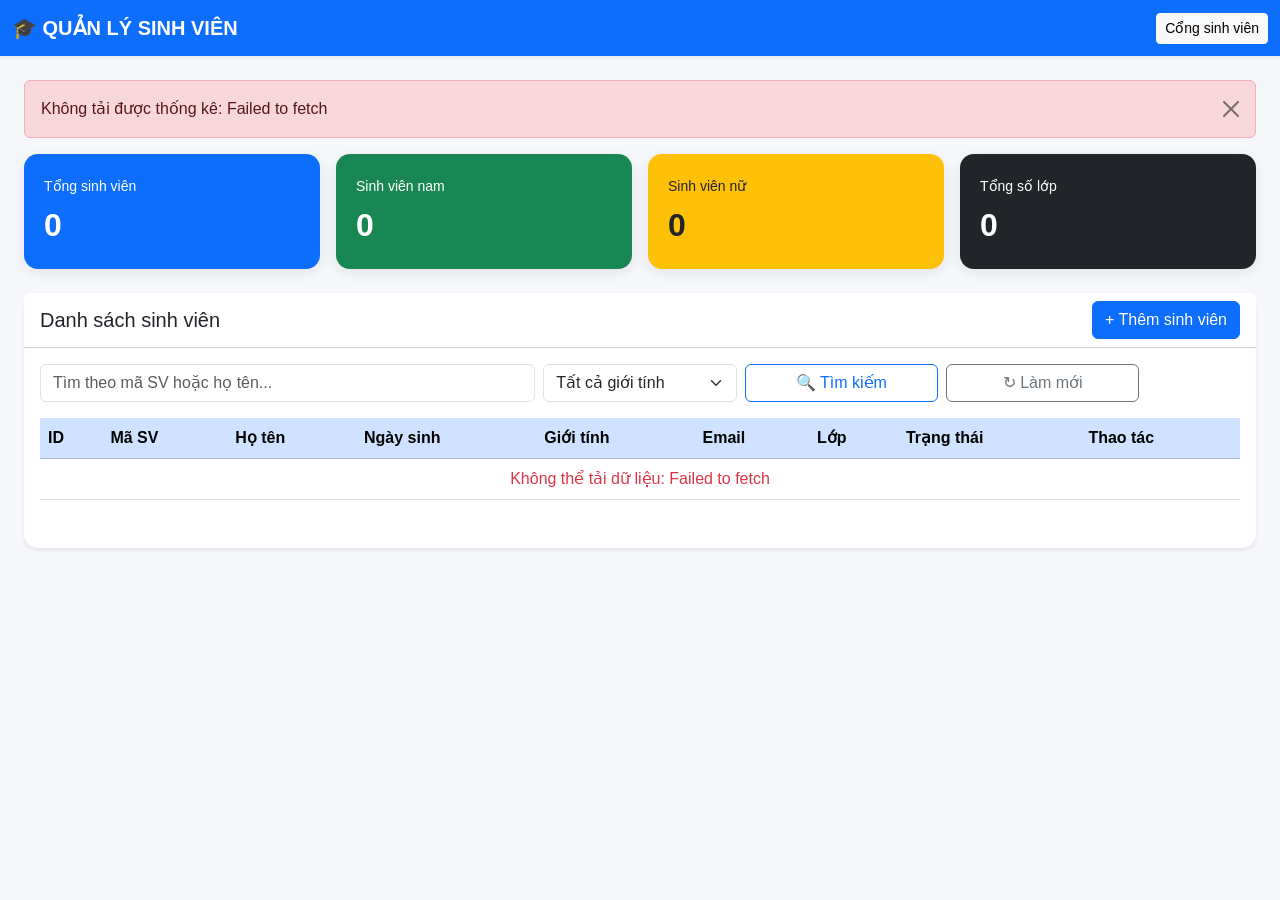
<file: frontend/admin/index.html>
<!DOCTYPE html>
<html lang="vi">
<head>
    <meta charset="UTF-8">
    <meta name="viewport" content="width=device-width, initial-scale=1.0">
    <title>Admin - Quản lý sinh viên</title>
    <link href="https://cdn.jsdelivr.net/npm/bootstrap@5.3.3/dist/css/bootstrap.min.css" rel="stylesheet">
    <link rel="stylesheet" href="style.css">
</head>
<body>
<nav class="navbar navbar-dark bg-primary shadow-sm">
    <div class="container-fluid">
        <span class="navbar-brand fw-bold">🎓 QUẢN LÝ SINH VIÊN</span>
        <a class="btn btn-light btn-sm" href="user/index.html">Cổng sinh viên</a>
    </div>
</nav>

<div class="container-fluid p-4">
    <div id="alert-box"></div>

    <div class="row g-3 mb-4">
        <div class="col-md-3"><div class="stat-card bg-primary"><small>Tổng sinh viên</small><h2 id="total-students">0</h2></div></div>
        <div class="col-md-3"><div class="stat-card bg-success"><small>Sinh viên nam</small><h2 id="male-students">0</h2></div></div>
        <div class="col-md-3"><div class="stat-card bg-warning text-dark"><small>Sinh viên nữ</small><h2 id="female-students">0</h2></div></div>
        <div class="col-md-3"><div class="stat-card bg-dark"><small>Tổng số lớp</small><h2 id="total-classes">0</h2></div></div>
    </div>

    <div class="card shadow-sm mb-4">
        <div class="card-header bg-white d-flex justify-content-between align-items-center">
            <h5 class="mb-0">Danh sách sinh viên</h5>
            <button class="btn btn-primary" onclick="openAddModal()">+ Thêm sinh viên</button>
        </div>
        <div class="card-body">
            <div class="row g-2 mb-3">
                <div class="col-md-5">
                    <input id="search-input" class="form-control" placeholder="Tìm theo mã SV hoặc họ tên...">
                </div>
                <div class="col-md-2">
                    <select id="gender-filter" class="form-select">
                        <option value="">Tất cả giới tính</option>
                        <option value="Nam">Nam</option>
                        <option value="Nữ">Nữ</option>
                    </select>
                </div>
                <div class="col-md-2">
                    <button class="btn btn-outline-primary w-100" onclick="loadStudents(1)">🔍 Tìm kiếm</button>
                </div>
                <div class="col-md-2">
                    <button class="btn btn-outline-secondary w-100" onclick="resetFilter()">↻ Làm mới</button>
                </div>
            </div>

            <div class="table-responsive">
                <table class="table table-hover align-middle">
                    <thead class="table-primary">
                        <tr>
                            <th>ID</th><th>Mã SV</th><th>Họ tên</th><th>Ngày sinh</th>
                            <th>Giới tính</th><th>Email</th><th>Lớp</th><th>Trạng thái</th><th>Thao tác</th>
                        </tr>
                    </thead>
                    <tbody id="student-table-body">
                        <tr><td colspan="9" class="text-center">Đang tải dữ liệu...</td></tr>
                    </tbody>
                </table>
            </div>
            <div id="pagination" class="d-flex justify-content-center mt-3"></div>
        </div>
    </div>
</div>

<div class="modal fade" id="studentModal" tabindex="-1">
    <div class="modal-dialog modal-lg">
        <div class="modal-content">
            <div class="modal-header bg-primary text-white">
                <h5 class="modal-title" id="modal-title">Thêm sinh viên</h5>
                <button type="button" class="btn-close btn-close-white" data-bs-dismiss="modal"></button>
            </div>
            <form id="student-form">
                <div class="modal-body">
                    <input type="hidden" id="student-id">
                    <div class="row g-3">
                        <div class="col-md-6"><label class="form-label">Mã sinh viên *</label><input id="MaSV" class="form-control" required></div>
                        <div class="col-md-6"><label class="form-label">Họ tên *</label><input id="HoTen" class="form-control" required></div>
                        <div class="col-md-4"><label class="form-label">Ngày sinh</label><input id="NgaySinh" type="date" class="form-control"></div>
                        <div class="col-md-4"><label class="form-label">Giới tính</label>
                            <select id="GioiTinh" class="form-select"><option value="">-- Chọn --</option><option>Nam</option><option>Nữ</option></select>
                        </div>
                        <div class="col-md-4"><label class="form-label">Lớp ID *</label><input id="LopID" type="number" class="form-control" min="1" required></div>
                        <div class="col-md-6"><label class="form-label">Email</label><input id="Email" type="email" class="form-control"></div>
                        <div class="col-md-6"><label class="form-label">Số điện thoại</label><input id="SoDienThoai" class="form-control"></div>
                        <div class="col-md-8"><label class="form-label">Địa chỉ</label><input id="DiaChi" class="form-control"></div>
                        <div class="col-md-4"><label class="form-label">Trạng thái</label>
                            <select id="TrangThai" class="form-select"><option>Đang học</option><option>Bảo lưu</option><option>Đã tốt nghiệp</option><option>Nghỉ học</option></select>
                        </div>
                    </div>
                </div>
                <div class="modal-footer">
                    <button type="button" class="btn btn-secondary" data-bs-dismiss="modal">Hủy</button>
                    <button type="submit" class="btn btn-primary">Lưu dữ liệu</button>
                </div>
            </form>
        </div>
    </div>
</div>

<script src="https://cdn.jsdelivr.net/npm/bootstrap@5.3.3/dist/js/bootstrap.bundle.min.js"></script>
<script src="app.js"></script>
</body>
</html>
</file>
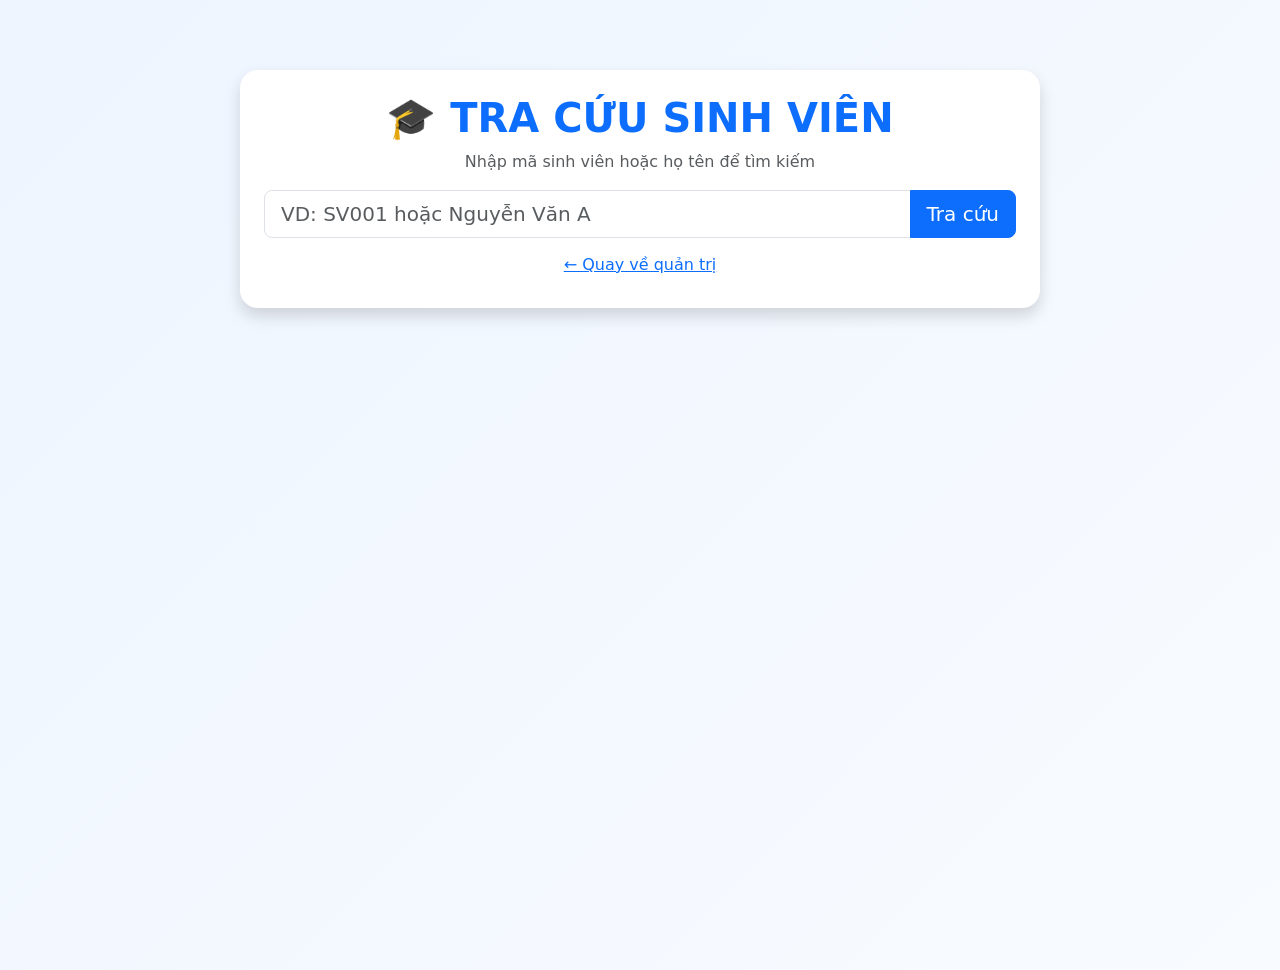
<file: frontend/admin/user/index.html>
<!DOCTYPE html>
<html lang="vi">
<head>
    <meta charset="UTF-8">
    <meta name="viewport" content="width=device-width, initial-scale=1.0">
    <title>Cổng tra cứu sinh viên</title>
    <link href="https://cdn.jsdelivr.net/npm/bootstrap@5.3.3/dist/css/bootstrap.min.css" rel="stylesheet">
    <style>
        body { background:linear-gradient(135deg,#eef5ff,#f8fbff); min-height:100vh; }
        .search-card { max-width:800px; margin:70px auto 25px; border:0; border-radius:18px; }
        .student-card { border:0; border-radius:16px; }
    </style>
</head>
<body>
<div class="container">
    <div class="card shadow search-card">
        <div class="card-body p-4 text-center">
            <h1 class="fw-bold text-primary">🎓 TRA CỨU SINH VIÊN</h1>
            <p class="text-muted">Nhập mã sinh viên hoặc họ tên để tìm kiếm</p>
            <div class="input-group input-group-lg mt-3">
                <input id="user-search" class="form-control" placeholder="VD: SV001 hoặc Nguyễn Văn A"
                       onkeydown="if(event.key==='Enter') searchUser()">
                <button class="btn btn-primary" onclick="searchUser()">Tra cứu</button>
            </div>
            <a href="../index.html" class="btn btn-link mt-2">← Quay về quản trị</a>
        </div>
    </div>
    <div id="message"></div>
    <div id="results" class="row g-3"></div>
</div>

<script>
const API_URL = "http://127.0.0.1:8000/api";

async function searchUser() {
    const keyword = document.getElementById("user-search").value.trim();
    if (!keyword) {
        showMessage("Vui lòng nhập mã sinh viên hoặc họ tên.", "warning");
        return;
    }
    try {
        const res = await fetch(`${API_URL}/students?keyword=${encodeURIComponent(keyword)}&page=1&limit=50`);
        if (!res.ok) throw new Error("Không thể kết nối API");
        const result = await res.json();
        const list = result.data || [];
        document.getElementById("results").innerHTML = list.length ? list.map(sv => `
            <div class="col-md-6">
                <div class="card student-card shadow-sm h-100">
                    <div class="card-body">
                        <h4 class="text-primary">${safe(sv.HoTen)}</h4>
                        <hr>
                        <p><b>Mã SV:</b> ${safe(sv.MaSV)}</p>
                        <p><b>Ngày sinh:</b> ${sv.NgaySinh || "Chưa cập nhật"}</p>
                        <p><b>Giới tính:</b> ${safe(sv.GioiTinh || "Chưa cập nhật")}</p>
                        <p><b>Email:</b> ${safe(sv.Email || "Chưa cập nhật")}</p>
                        <p><b>Số điện thoại:</b> ${safe(sv.SoDienThoai || "Chưa cập nhật")}</p>
                        <p><b>Lớp ID:</b> ${sv.LopID ?? "Chưa cập nhật"}</p>
                        <p><b>Địa chỉ:</b> ${safe(sv.DiaChi || "Chưa cập nhật")}</p>
                        <span class="badge bg-success">${safe(sv.TrangThai || "")}</span>
                    </div>
                </div>
            </div>
        `).join("") : `<div class="text-center text-muted mt-4">Không tìm thấy sinh viên.</div>`;
        document.getElementById("message").innerHTML = "";
    } catch(e) {
        showMessage(e.message, "danger");
    }
}

function safe(v) {
    return String(v ?? "").replace(/[&<>"']/g, c => ({"&":"&amp;","<":"&lt;",">":"&gt;","\"":"&quot;","'":"&#039;"}[c]));
}
function showMessage(msg,type) {
    document.getElementById("message").innerHTML =
      `<div class="alert alert-${type}">${safe(msg)}</div>`;
}
</script>
</body>
</html>
</file>
<file: frontend/admin/style.css>
body { background:#f5f7fb; }
.stat-card { color:#fff; border-radius:14px; padding:20px; min-height:115px; box-shadow:0 4px 14px rgba(0,0,0,.08); }
.stat-card h2 { margin:8px 0 0; font-weight:700; }
.card { border:0; border-radius:14px; }
.table th { white-space:nowrap; }
.btn-action { margin-right:4px; }
.badge-status { font-size:.8rem; }
body {
    font-family: 'Segoe UI', Tahoma, Geneva, Verdana, sans-serif;
}
</file>
